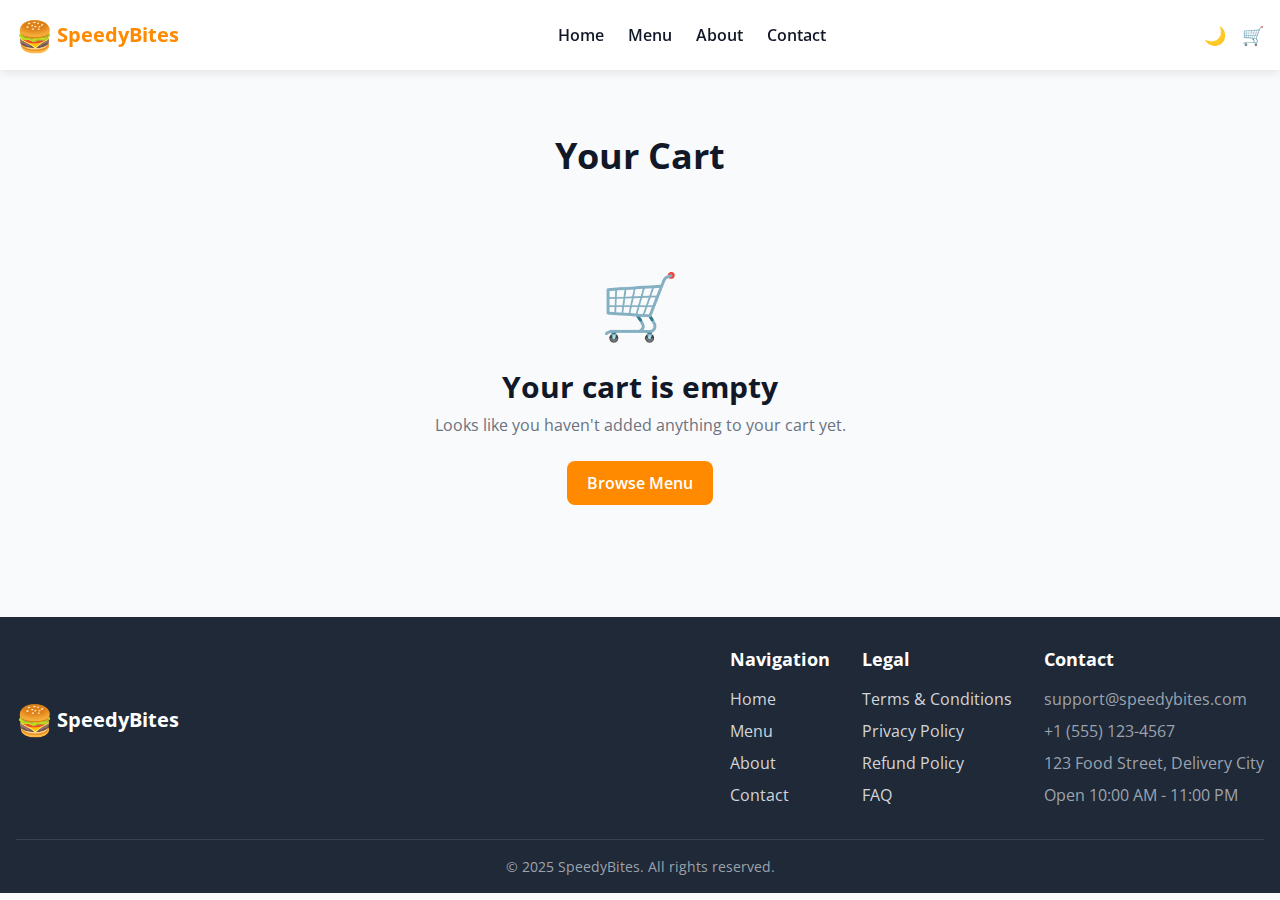
<file: cart.html>
<!DOCTYPE html>
<html lang="en">
<head>
  <meta charset="UTF-8">
  <meta name="viewport" content="width=device-width, initial-scale=1.0">
  <meta name="description" content="SpeedyBites - Your Cart">
  <title>Your Cart | SpeedyBites</title>
  <link rel="stylesheet" href="css/variables.css">
  <link rel="stylesheet" href="css/style.css">
  <link rel="stylesheet" href="css/components.css">
  <link rel="stylesheet" href="css/layout.css">
  <link rel="stylesheet" href="css/responsive.css">
  <link rel="preconnect" href="https://fonts.googleapis.com">
  <link rel="preconnect" href="https://fonts.gstatic.com" crossorigin>
  <link href="https://fonts.googleapis.com/css2?family=Open+Sans:wght@400;600;700&display=swap" rel="stylesheet">
</head>
<body class="light-theme">
  <!-- Header with Navigation -->
  <header class="header">
    <div class="container">
      <div class="header-content">
        <a href="index.html" class="logo">
          <span class="logo-icon">🍔</span>
          <span class="logo-text">SpeedyBites</span>
        </a>
        
        <nav class="nav-links">
          <ul>
            <li><a href="index.html">Home</a></li>
            <li><a href="index.html#menu">Menu</a></li>
            <li><a href="index.html#about">About</a></li>
            <li><a href="index.html#contact">Contact</a></li>
          </ul>
        </nav>
        
        <div class="header-actions">
          <button class="theme-toggle" aria-label="Toggle dark/light mode">
            <span class="theme-toggle-icon">🌙</span>
          </button>
          <div class="cart-container">
            <a href="cart.html" class="cart-icon active" aria-label="View cart">
              <span class="cart-icon-svg">🛒</span>
              <span class="cart-count" aria-label="Items in cart">0</span>
            </a>
          </div>
          <button class="mobile-menu-toggle" aria-label="Toggle menu">
            <span class="mobile-menu-icon"></span>
          </button>
        </div>
      </div>
    </div>
  </header>

  <!-- Mobile Navigation Menu (Hidden by default) -->
  <div class="mobile-menu">
    <nav class="mobile-nav">
      <ul>
        <li><a href="index.html">Home</a></li>
        <li><a href="index.html#menu">Menu</a></li>
        <li><a href="index.html#about">About</a></li>
        <li><a href="index.html#contact">Contact</a></li>
      </ul>
    </nav>
  </div>

  <!-- Cart Section -->
  <section class="cart-section">
    <div class="container">
      <h1 class="page-title">Your Cart</h1>
      
      <div class="cart-container">
        <div class="cart-items" id="cart-items">
          <!-- Cart items will be inserted here by JavaScript -->
        </div>
        
        <div class="cart-empty" id="cart-empty">
          <div class="cart-empty-icon">🛒</div>
          <h2>Your cart is empty</h2>
          <p>Looks like you haven't added anything to your cart yet.</p>
          <a href="index.html#menu" class="btn btn-primary">Browse Menu</a>
        </div>
        
        <div class="cart-summary" id="cart-summary">
          <h2 class="summary-title">Order Summary</h2>
          <div class="summary-row">
            <span>Subtotal:</span>
            <span id="cart-subtotal">₹0.00</span>
          </div>
          <div class="summary-row">
            <span>Delivery Fee:</span>
            <span id="delivery-fee">₹40.00</span>
          </div>
          <div class="summary-row">
            <span>Tax (5%):</span>
            <span id="cart-tax">₹0.00</span>
          </div>
          <div class="summary-row total">
            <span>Total:</span>
            <span id="cart-total">₹0.00</span>
          </div>
          <a href="checkout.html" class="btn btn-primary btn-block" id="checkout-btn">Proceed to Checkout</a>
          <a href="index.html#menu" class="btn btn-secondary btn-block">Continue Shopping</a>
        </div>
      </div>
    </div>
  </section>

  <!-- Footer -->
  <footer class="footer">
    <div class="container">
      <div class="footer-content">
        <div class="footer-logo">
          <span class="logo-icon">🍔</span>
          <span class="logo-text">SpeedyBites</span>
        </div>
        <div class="footer-links">
          <div class="footer-column">
            <h3>Navigation</h3>
            <ul>
              <li><a href="index.html">Home</a></li>
              <li><a href="index.html#menu">Menu</a></li>
              <li><a href="index.html#about">About</a></li>
              <li><a href="index.html#contact">Contact</a></li>
            </ul>
          </div>
          <div class="footer-column">
            <h3>Legal</h3>
            <ul>
              <li><a href="#">Terms & Conditions</a></li>
              <li><a href="#">Privacy Policy</a></li>
              <li><a href="#">Refund Policy</a></li>
              <li><a href="#">FAQ</a></li>
            </ul>
          </div>
          <div class="footer-column">
            <h3>Contact</h3>
            <ul>
              <li>support@speedybites.com</li>
              <li>+1 (555) 123-4567</li>
              <li>123 Food Street, Delivery City</li>
              <li>Open 10:00 AM - 11:00 PM</li>
            </ul>
          </div>
        </div>
      </div>
      <div class="footer-bottom">
        <p>&copy; 2025 SpeedyBites. All rights reserved.</p>
      </div>
    </div>
  </footer>

  <!-- JavaScript -->
  <script src="js/data.js"></script>
  <script src="js/utils.js"></script>
  <script src="js/cart.js"></script>
  <script src="js/ui.js"></script>
  <script src="js/cart-page.js"></script>
</body>
</html>
</file>
<file: css/variables.css>
:root {
  /* Colors */
  --color-primary-50: #fff4e6;
  --color-primary-100: #ffe8cc;
  --color-primary-200: #ffd199;
  --color-primary-300: #ffb566;
  --color-primary-400: #ff9933;
  --color-primary-500: #ff8a00; /* Main primary */
  --color-primary-600: #e67700;
  --color-primary-700: #cc6600;
  --color-primary-800: #a35200;
  --color-primary-900: #7a3e00;
  
  --color-secondary-50: #e0f7f6;
  --color-secondary-100: #b3eceb;
  --color-secondary-200: #80e0df;
  --color-secondary-300: #4dd4d2;
  --color-secondary-400: #26c9c7;
  --color-secondary-500: #0abab5; /* Main secondary */
  --color-secondary-600: #09a8a4;
  --color-secondary-700: #07918d;
  --color-secondary-800: #057a76;
  --color-secondary-900: #046460;
  
  --color-success-50: #ecfdf5;
  --color-success-100: #d1fae5;
  --color-success-200: #a7f3d0;
  --color-success-300: #6ee7b7;
  --color-success-400: #34d399;
  --color-success-500: #10b981; /* Main success */
  --color-success-600: #059669;
  --color-success-700: #047857;
  --color-success-800: #065f46;
  --color-success-900: #064e3b;
  
  --color-warning-50: #fffbeb;
  --color-warning-100: #fef3c7;
  --color-warning-200: #fde68a;
  --color-warning-300: #fcd34d;
  --color-warning-400: #fbbf24;
  --color-warning-500: #f59e0b; /* Main warning */
  --color-warning-600: #d97706;
  --color-warning-700: #b45309;
  --color-warning-800: #92400e;
  --color-warning-900: #78350f;
  
  --color-error-50: #fef2f2;
  --color-error-100: #fee2e2;
  --color-error-200: #fecaca;
  --color-error-300: #fca5a5;
  --color-error-400: #f87171;
  --color-error-500: #ef4444;
  --color-error-600: #dc2626; /* Main error */
  --color-error-700: #b91c1c;
  --color-error-800: #991b1b;
  --color-error-900: #7f1d1d;
  
  /* Gray scale */
  --color-gray-50: #f9fafb;
  --color-gray-100: #f3f4f6;
  --color-gray-200: #e5e7eb;
  --color-gray-300: #d1d5db;
  --color-gray-400: #9ca3af;
  --color-gray-500: #6b7280;
  --color-gray-600: #4b5563;
  --color-gray-700: #374151;
  --color-gray-800: #1f2937;
  --color-gray-900: #111827;
  
  /* Theme colors (light) */
  --body-bg: var(--color-gray-50);
  --body-text: var(--color-gray-900);
  --card-bg: #ffffff;
  --card-border: var(--color-gray-200);
  --header-bg: rgba(255, 255, 255, 0.95);
  --header-text: var(--color-gray-900);
  --input-bg: #ffffff;
  --input-border: var(--color-gray-300);
  --input-text: var(--color-gray-900);
  --footer-bg: var(--color-gray-800);
  --footer-text: var(--color-gray-100);
  
  /* Typography */
  --font-family: 'Open Sans', -apple-system, BlinkMacSystemFont, 'Segoe UI', Roboto, 'Helvetica Neue', Arial, sans-serif;
  --font-size-xs: 0.75rem;    /* 12px */
  --font-size-sm: 0.875rem;   /* 14px */
  --font-size-base: 1rem;     /* 16px */
  --font-size-lg: 1.125rem;   /* 18px */
  --font-size-xl: 1.25rem;    /* 20px */
  --font-size-2xl: 1.5rem;    /* 24px */
  --font-size-3xl: 1.875rem;  /* 30px */
  --font-size-4xl: 2.25rem;   /* 36px */
  --font-size-5xl: 3rem;      /* 48px */
  
  --font-weight-normal: 400;
  --font-weight-medium: 600;
  --font-weight-bold: 700;
  
  --line-height-tight: 1.2;
  --line-height-base: 1.5;
  --line-height-loose: 1.75;
  
  /* Spacing system (based on 8px) */
  --space-xs: 0.25rem;    /* 4px */
  --space-sm: 0.5rem;     /* 8px */
  --space-md: 1rem;       /* 16px */
  --space-lg: 1.5rem;     /* 24px */
  --space-xl: 2rem;       /* 32px */
  --space-2xl: 3rem;      /* 48px */
  --space-3xl: 4rem;      /* 64px */
  
  /* Shadows */
  --shadow-sm: 0 1px 2px 0 rgba(0, 0, 0, 0.05);
  --shadow-md: 0 4px 6px -1px rgba(0, 0, 0, 0.1), 0 2px 4px -1px rgba(0, 0, 0, 0.06);
  --shadow-lg: 0 10px 15px -3px rgba(0, 0, 0, 0.1), 0 4px 6px -2px rgba(0, 0, 0, 0.05);
  --shadow-xl: 0 20px 25px -5px rgba(0, 0, 0, 0.1), 0 10px 10px -5px rgba(0, 0, 0, 0.04);
  
  /* Borders */
  --border-radius-sm: 0.25rem;   /* 4px */
  --border-radius-md: 0.5rem;    /* 8px */
  --border-radius-lg: 0.75rem;   /* 12px */
  --border-radius-xl: 1rem;      /* 16px */
  --border-radius-2xl: 1.5rem;   /* 24px */
  --border-radius-full: 9999px;
  
  /* Transitions */
  --transition-fast: 150ms;
  --transition-normal: 250ms;
  --transition-slow: 350ms;
  
  /* Z-index layers */
  --z-dropdown: 10;
  --z-sticky: 20;
  --z-fixed: 30;
  --z-modal-backdrop: 40;
  --z-modal: 50;
  --z-popover: 60;
  --z-tooltip: 70;
  
  /* Container max widths */
  --container-sm: 640px;
  --container-md: 768px;
  --container-lg: 1024px;
  --container-xl: 1280px;
}

/* Dark theme color overrides */
.dark-theme {
  --body-bg: var(--color-gray-900);
  --body-text: var(--color-gray-100);
  --card-bg: var(--color-gray-800);
  --card-border: var(--color-gray-700);
  --header-bg: rgba(17, 24, 39, 0.95);
  --header-text: var(--color-gray-100);
  --input-bg: var(--color-gray-800);
  --input-border: var(--color-gray-700);
  --input-text: var(--color-gray-100);
  --footer-bg: var(--color-gray-900);
  --footer-text: var(--color-gray-100);
}

/* Media query breakpoints */
@media (max-width: 640px) {
  :root {
    --font-size-4xl: 1.875rem;  /* 30px */
    --font-size-5xl: 2.25rem;   /* 36px */
    --space-2xl: 2rem;          /* 32px */
    --space-3xl: 3rem;          /* 48px */
  }
}
</file>
<file: css/style.css>
/* Base Styles */
*,
*::before,
*::after {
  box-sizing: border-box;
  margin: 0;
  padding: 0;
}

html {
  font-size: 16px;
  scroll-behavior: smooth;
  scroll-padding-top: 80px; /* Account for sticky header */
}

body {
  font-family: var(--font-family);
  font-size: var(--font-size-base);
  font-weight: var(--font-weight-normal);
  line-height: var(--line-height-base);
  color: var(--body-text);
  background-color: var(--body-bg);
  -webkit-font-smoothing: antialiased;
  -moz-osx-font-smoothing: grayscale;
  transition: background-color var(--transition-normal), color var(--transition-normal);
}

img {
  max-width: 100%;
  height: auto;
  display: block;
}

a {
  color: var(--color-primary-500);
  text-decoration: none;
  transition: color var(--transition-fast);
}

a:hover {
  color: var(--color-primary-600);
}

button {
  cursor: pointer;
  font-family: inherit;
}

ul, ol {
  list-style: none;
}

input,
textarea,
select,
button {
  font: inherit;
}

/* Accessibility */
.visually-hidden {
  position: absolute;
  width: 1px;
  height: 1px;
  padding: 0;
  margin: -1px;
  overflow: hidden;
  clip: rect(0, 0, 0, 0);
  white-space: nowrap;
  border-width: 0;
}

/* Focus styles for keyboard navigation */
:focus-visible {
  outline: 2px solid var(--color-primary-500);
  outline-offset: 3px;
}

/* Skip to content link for accessibility */
.skip-to-content {
  position: absolute;
  top: -40px;
  left: 0;
  padding: 8px 16px;
  background-color: var(--color-primary-500);
  color: white;
  z-index: var(--z-tooltip);
  transition: top var(--transition-fast);
}

.skip-to-content:focus {
  top: 0;
}

/* Typography */
h1, h2, h3, h4, h5, h6 {
  margin-top: 0;
  margin-bottom: 0.5em;
  font-weight: var(--font-weight-bold);
  line-height: var(--line-height-tight);
}

h1 {
  font-size: var(--font-size-4xl);
}

h2 {
  font-size: var(--font-size-3xl);
}

h3 {
  font-size: var(--font-size-2xl);
}

h4 {
  font-size: var(--font-size-xl);
}

h5 {
  font-size: var(--font-size-lg);
}

h6 {
  font-size: var(--font-size-base);
}

p {
  margin-top: 0;
  margin-bottom: 1rem;
}

small {
  font-size: var(--font-size-sm);
}

/* Section styles */
.section-title {
  text-align: center;
  margin-bottom: var(--space-xl);
  position: relative;
  padding-bottom: var(--space-sm);
}

.section-title::after {
  content: '';
  position: absolute;
  bottom: 0;
  left: 50%;
  transform: translateX(-50%);
  width: 60px;
  height: 3px;
  background-color: var(--color-primary-500);
  border-radius: var(--border-radius-full);
}

.section-subtitle {
  margin-bottom: var(--space-md);
  color: var(--color-gray-700);
}

.dark-theme .section-subtitle {
  color: var(--color-gray-300);
}

.page-title {
  text-align: center;
  margin: var(--space-xl) 0;
}

/* Helper classes */
.text-center {
  text-align: center;
}

.highlight {
  color: var(--color-primary-500);
}

.text-sm {
  font-size: var(--font-size-sm);
}

.text-lg {
  font-size: var(--font-size-lg);
}

.text-xl {
  font-size: var(--font-size-xl);
}

.text-bold {
  font-weight: var(--font-weight-bold);
}

.text-medium {
  font-weight: var(--font-weight-medium);
}

.muted {
  color: var(--color-gray-500);
}

.hide {
  display: none !important;
}

/* Veg/Non-Veg indicators */
.veg-indicator, .non-veg-indicator {
  display: inline-block;
  width: 12px;
  height: 12px;
  border-radius: 50%;
  margin-right: 4px;
  border: 1px solid;
}

.veg-indicator {
  background-color: #0f9d58;
  border-color: #0b8043;
}

.non-veg-indicator {
  background-color: #da3633;
  border-color: #a52724;
}

/* Screen reader only text */
.sr-only {
  position: absolute;
  width: 1px;
  height: 1px;
  padding: 0;
  margin: -1px;
  overflow: hidden;
  clip: rect(0, 0, 0, 0);
  white-space: nowrap;
  border-width: 0;
}
</file>
<file: css/components.css>
/* Buttons */
.btn {
  display: inline-flex;
  align-items: center;
  justify-content: center;
  padding: 0.625rem 1.25rem;
  font-size: var(--font-size-base);
  font-weight: var(--font-weight-medium);
  line-height: 1.5;
  text-align: center;
  text-decoration: none;
  border: none;
  border-radius: var(--border-radius-md);
  transition: all var(--transition-fast);
  cursor: pointer;
}

.btn:disabled {
  opacity: 0.65;
  pointer-events: none;
}

.btn-primary {
  background-color: var(--color-primary-500);
  color: white;
}

.btn-primary:hover {
  background-color: var(--color-primary-600);
  color: white;
  transform: translateY(-1px);
}

.btn-primary:active {
  transform: translateY(0);
}

.btn-secondary {
  background-color: transparent;
  color: var(--color-primary-500);
  border: 1px solid var(--color-primary-500);
}

.btn-secondary:hover {
  background-color: var(--color-primary-50);
  color: var(--color-primary-600);
  transform: translateY(-1px);
}

.btn-secondary:active {
  transform: translateY(0);
}

.btn-block {
  display: block;
  width: 100%;
}

.btn-sm {
  padding: 0.375rem 0.75rem;
  font-size: var(--font-size-sm);
}

.btn-lg {
  padding: 0.75rem 1.5rem;
  font-size: var(--font-size-lg);
}

/* Cards */
.card {
  background-color: var(--card-bg);
  border-radius: var(--border-radius-lg);
  box-shadow: var(--shadow-md);
  overflow: hidden;
  transition: box-shadow var(--transition-fast), transform var(--transition-fast);
}

.card:hover {
  box-shadow: var(--shadow-lg);
  transform: translateY(-4px);
}

.card-img {
  width: 100%;
  height: 200px;
  object-fit: cover;
}

.card-body {
  padding: var(--space-md);
}

.card-title {
  font-size: var(--font-size-lg);
  font-weight: var(--font-weight-medium);
  margin-bottom: var(--space-sm);
}

.card-text {
  color: var(--color-gray-600);
  margin-bottom: var(--space-md);
}

.dark-theme .card-text {
  color: var(--color-gray-300);
}

.card-footer {
  display: flex;
  justify-content: space-between;
  align-items: center;
  padding: var(--space-md);
  background-color: rgba(0,0,0,0.02);
}

.dark-theme .card-footer {
  background-color: rgba(255,255,255,0.02);
}

/* Food item card */
.food-card {
  position: relative;
  background-color: var(--card-bg);
  border-radius: var(--border-radius-lg);
  box-shadow: var(--shadow-md);
  overflow: hidden;
  transition: box-shadow var(--transition-fast), transform var(--transition-fast);
}

.food-card:hover {
  box-shadow: var(--shadow-lg);
  transform: translateY(-4px);
}

.food-card-image {
  width: 100%;
  height: 180px;
  object-fit: cover;
}

.food-card-body {
  padding: var(--space-md);
}

.food-card-tag {
  position: absolute;
  top: 10px;
  left: 10px;
  padding: 4px 8px;
  border-radius: var(--border-radius-full);
  font-size: var(--font-size-xs);
  font-weight: var(--font-weight-medium);
  background-color: var(--color-primary-500);
  color: white;
}

.veg-badge, .non-veg-badge {
  position: absolute;
  top: 10px;
  right: 10px;
  width: 20px;
  height: 20px;
  display: flex;
  align-items: center;
  justify-content: center;
  border: 1px solid;
  border-radius: 4px;
}

.veg-badge {
  background-color: rgba(15, 157, 88, 0.1);
  border-color: #0f9d58;
}

.veg-badge::after {
  content: '';
  width: 10px;
  height: 10px;
  border-radius: 50%;
  background-color: #0f9d58;
}

.non-veg-badge {
  background-color: rgba(218, 54, 51, 0.1);
  border-color: #da3633;
}

.non-veg-badge::after {
  content: '';
  width: 10px;
  height: 10px;
  border-radius: 50%;
  background-color: #da3633;
}

.food-card-title {
  font-size: var(--font-size-lg);
  font-weight: var(--font-weight-medium);
  margin-bottom: var(--space-xs);
}

.food-card-category {
  font-size: var(--font-size-sm);
  color: var(--color-gray-500);
  margin-bottom: var(--space-sm);
}

.food-card-desc {
  font-size: var(--font-size-sm);
  color: var(--color-gray-600);
  margin-bottom: var(--space-md);
  display: -webkit-box;
  -webkit-line-clamp: 2;
  -webkit-box-orient: vertical;
  overflow: hidden;
  text-overflow: ellipsis;
  height: 2.6em; /* Ensure fixed height for consistency */
}

.dark-theme .food-card-desc {
  color: var(--color-gray-300);
}

.food-card-price-row {
  display: flex;
  justify-content: space-between;
  align-items: center;
}

.food-card-price {
  font-size: var(--font-size-lg);
  font-weight: var(--font-weight-bold);
  color: var(--color-primary-500);
}

/* Forms */
.form-group {
  margin-bottom: var(--space-md);
}

.form-row {
  display: flex;
  gap: var(--space-md);
  margin-bottom: var(--space-md);
}

label {
  display: block;
  margin-bottom: var(--space-xs);
  font-weight: var(--font-weight-medium);
}

input,
textarea,
select {
  width: 100%;
  padding: 0.625rem;
  border: 1px solid var(--input-border);
  border-radius: var(--border-radius-md);
  background-color: var(--input-bg);
  color: var(--input-text);
  transition: border-color var(--transition-fast), box-shadow var(--transition-fast);
}

input:focus,
textarea:focus,
select:focus {
  border-color: var(--color-primary-300);
  box-shadow: 0 0 0 3px var(--color-primary-100);
  outline: none;
}

.dark-theme input:focus,
.dark-theme textarea:focus,
.dark-theme select:focus {
  border-color: var(--color-primary-500);
  box-shadow: 0 0 0 3px rgba(255, 138, 0, 0.2);
}

.form-hint {
  display: block;
  margin-top: var(--space-xs);
  font-size: var(--font-size-sm);
  color: var(--color-gray-500);
}

/* Alerts and Toasts */
.toast {
  position: fixed;
  bottom: 20px;
  right: 20px;
  display: flex;
  align-items: center;
  background-color: var(--color-success-500);
  color: white;
  padding: var(--space-sm) var(--space-md);
  border-radius: var(--border-radius-md);
  box-shadow: var(--shadow-lg);
  z-index: var(--z-tooltip);
  opacity: 0;
  transform: translateY(20px);
  transition: opacity var(--transition-fast), transform var(--transition-fast);
  pointer-events: none;
}

.toast.show {
  opacity: 1;
  transform: translateY(0);
  pointer-events: all;
}

.toast-content {
  display: flex;
  align-items: center;
}

.toast-icon {
  margin-right: var(--space-sm);
  font-size: var(--font-size-lg);
}

.toast-message {
  font-weight: var(--font-weight-medium);
}

.toast-close {
  margin-left: var(--space-md);
  background: none;
  border: none;
  color: white;
  font-size: var(--font-size-xl);
  cursor: pointer;
  opacity: 0.7;
}

.toast-close:hover {
  opacity: 1;
}

/* Loading Spinner */
.loading-spinner {
  display: flex;
  justify-content: center;
  align-items: center;
  padding: var(--space-lg) 0;
}

.spinner {
  width: 40px;
  height: 40px;
  border: 4px solid rgba(0, 0, 0, 0.1);
  border-radius: 50%;
  border-top: 4px solid var(--color-primary-500);
  animation: spin 1s linear infinite;
}

.dark-theme .spinner {
  border: 4px solid rgba(255, 255, 255, 0.1);
  border-top: 4px solid var(--color-primary-500);
}

@keyframes spin {
  0% { transform: rotate(0deg); }
  100% { transform: rotate(360deg); }
}

/* Loading Overlay */
.loading-overlay {
  position: fixed;
  top: 0;
  left: 0;
  width: 100%;
  height: 100%;
  background-color: rgba(0, 0, 0, 0.5);
  display: flex;
  justify-content: center;
  align-items: center;
  z-index: var(--z-modal);
  opacity: 0;
  visibility: hidden;
  transition: opacity var(--transition-normal);
}

.loading-overlay.show {
  opacity: 1;
  visibility: visible;
}

.loading-overlay .loading-spinner {
  background-color: var(--card-bg);
  padding: var(--space-xl);
  border-radius: var(--border-radius-lg);
  box-shadow: var(--shadow-xl);
  flex-direction: column;
}

.loading-overlay p {
  margin-top: var(--space-md);
  color: var(--body-text);
  font-weight: var(--font-weight-medium);
}

/* Badges */
.badge {
  display: inline-block;
  padding: 0.25em 0.625em;
  font-size: var(--font-size-xs);
  font-weight: var(--font-weight-medium);
  line-height: 1;
  text-align: center;
  white-space: nowrap;
  vertical-align: baseline;
  border-radius: var(--border-radius-full);
  background-color: var(--color-gray-200);
  color: var(--color-gray-800);
}

.badge-primary {
  background-color: var(--color-primary-500);
  color: white;
}

.badge-secondary {
  background-color: var(--color-secondary-500);
  color: white;
}

.badge-success {
  background-color: var(--color-success-500);
  color: white;
}

.badge-warning {
  background-color: var(--color-warning-500);
  color: white;
}

.badge-error {
  background-color: var(--color-error-600);
  color: white;
}

/* Quantity Control */
.quantity-control {
  display: flex;
  align-items: center;
}

.quantity-btn {
  width: 30px;
  height: 30px;
  display: flex;
  align-items: center;
  justify-content: center;
  background-color: var(--color-gray-200);
  border: none;
  border-radius: 50%;
  font-size: var(--font-size-lg);
  font-weight: var(--font-weight-bold);
  color: var(--color-gray-700);
  transition: background-color var(--transition-fast);
}

.quantity-btn:hover {
  background-color: var(--color-gray-300);
}

.dark-theme .quantity-btn {
  background-color: var(--color-gray-700);
  color: var(--color-gray-200);
}

.dark-theme .quantity-btn:hover {
  background-color: var(--color-gray-600);
}

.quantity-input {
  width: 40px;
  text-align: center;
  margin: 0 var(--space-xs);
  padding: 4px;
  border: 1px solid var(--color-gray-300);
  border-radius: var(--border-radius-md);
}

/* Filter and Sort Controls */
.filter-btn {
  padding: 0.375rem 0.75rem;
  background-color: var(--color-gray-100);
  border: 1px solid var(--color-gray-300);
  border-radius: var(--border-radius-md);
  font-size: var(--font-size-sm);
  font-weight: var(--font-weight-medium);
  color: var(--color-gray-700);
  transition: background-color var(--transition-fast), border-color var(--transition-fast), color var(--transition-fast);
  cursor: pointer;
}

.filter-btn:hover {
  background-color: var(--color-gray-200);
}

.filter-btn.active {
  background-color: var(--color-primary-500);
  border-color: var(--color-primary-500);
  color: white;
}

.dark-theme .filter-btn {
  background-color: var(--color-gray-700);
  border-color: var(--color-gray-600);
  color: var(--color-gray-200);
}

.dark-theme .filter-btn:hover {
  background-color: var(--color-gray-600);
}

.dark-theme .filter-btn.active {
  background-color: var(--color-primary-500);
  border-color: var(--color-primary-500);
  color: white;
}

.sort-select {
  padding: 0.375rem 0.75rem;
  background-color: var(--color-gray-100);
  border: 1px solid var(--color-gray-300);
  border-radius: var(--border-radius-md);
  font-size: var(--font-size-sm);
  font-weight: var(--font-weight-medium);
  color: var(--color-gray-700);
  cursor: pointer;
}

.dark-theme .sort-select {
  background-color: var(--color-gray-700);
  border-color: var(--color-gray-600);
  color: var(--color-gray-200);
}

/* Search Input */
.search-container {
  position: relative;
}

.search-input {
  padding-right: 40px;
  border-radius: var(--border-radius-md);
}

.search-btn {
  position: absolute;
  top: 50%;
  right: 8px;
  transform: translateY(-50%);
  border: none;
  background: none;
  color: var(--color-gray-500);
  cursor: pointer;
}

.dark-theme .search-btn {
  color: var(--color-gray-400);
}

/* Social Icons */
.social-icons {
  display: flex;
  gap: var(--space-sm);
  margin-top: var(--space-sm);
}

.social-icons a {
  display: flex;
  align-items: center;
  justify-content: center;
  width: 40px;
  height: 40px;
  background-color: var(--color-gray-200);
  border-radius: 50%;
  color: var(--color-gray-700);
  transition: background-color var(--transition-fast), color var(--transition-fast);
}

.social-icons a:hover {
  background-color: var(--color-primary-500);
  color: white;
}

.dark-theme .social-icons a {
  background-color: var(--color-gray-700);
  color: var(--color-gray-300);
}

.dark-theme .social-icons a:hover {
  background-color: var(--color-primary-500);
  color: white;
}

/* Payment Options */
.payment-options {
  margin-bottom: var(--space-lg);
}

.payment-option {
  margin-bottom: var(--space-sm);
}

.payment-label {
  display: flex;
  align-items: center;
  padding: var(--space-md);
  border: 1px solid var(--color-gray-300);
  border-radius: var(--border-radius-md);
  cursor: pointer;
  transition: border-color var(--transition-fast);
}

.payment-label:hover {
  border-color: var(--color-primary-300);
}

input[type="radio"]:checked + .payment-label {
  border-color: var(--color-primary-500);
  background-color: var(--color-primary-50);
}

.dark-theme input[type="radio"]:checked + .payment-label {
  border-color: var(--color-primary-500);
  background-color: rgba(255, 138, 0, 0.1);
}

.payment-icon {
  font-size: var(--font-size-2xl);
  margin-right: var(--space-md);
}

.payment-text {
  display: flex;
  flex-direction: column;
}

.payment-name {
  font-weight: var(--font-weight-medium);
  margin-bottom: var(--space-xs);
}

.payment-desc {
  font-size: var(--font-size-sm);
  color: var(--color-gray-500);
}

/* No Results */
.no-results {
  text-align: center;
  padding: var(--space-2xl) 0;
  color: var(--color-gray-500);
  display: none;
}

.no-results p {
  margin-bottom: var(--space-md);
}

/* Confirmation Status */
.confirmation-icon {
  font-size: 64px;
  text-align: center;
  margin-bottom: var(--space-md);
  color: var(--color-success-500);
}

.confirmation-title {
  text-align: center;
  margin-bottom: var(--space-sm);
}

.confirmation-message {
  text-align: center;
  margin-bottom: var(--space-xl);
  font-size: var(--font-size-lg);
}

/* Order Tracking */
.tracking-status {
  display: flex;
  flex-direction: column;
  gap: var(--space-lg);
  margin: var(--space-xl) 0;
  position: relative;
}

.tracking-status::before {
  content: '';
  position: absolute;
  top: 0;
  left: 25px;
  width: 2px;
  height: 100%;
  background-color: var(--color-gray-300);
  z-index: -1;
}

.status-step {
  display: flex;
  align-items: flex-start;
}

.step-icon {
  width: 50px;
  height: 50px;
  display: flex;
  align-items: center;
  justify-content: center;
  background-color: var(--color-gray-100);
  border: 2px solid var(--color-gray-300);
  border-radius: 50%;
  margin-right: var(--space-md);
  font-size: var(--font-size-xl);
}

.status-step.completed .step-icon {
  background-color: var(--color-success-100);
  border-color: var(--color-success-500);
  color: var(--color-success-500);
}

.status-step.current .step-icon {
  background-color: var(--color-primary-100);
  border-color: var(--color-primary-500);
  color: var(--color-primary-500);
}

.step-text h3 {
  margin-bottom: var(--space-xs);
}

.step-text p {
  font-size: var(--font-size-sm);
  color: var(--color-gray-500);
}

/* Dark theme overrides for specific components */
.dark-theme .step-icon {
  background-color: var(--color-gray-800);
  border-color: var(--color-gray-600);
}

.dark-theme .tracking-status::before {
  background-color: var(--color-gray-600);
}

.dark-theme .status-step.completed .step-icon {
  background-color: rgba(16, 185, 129, 0.2);
  border-color: var(--color-success-500);
}

.dark-theme .status-step.current .step-icon {
  background-color: rgba(255, 138, 0, 0.2);
  border-color: var(--color-primary-500);
}
</file>
<file: css/layout.css>
/* Container */
.container {
  width: 100%;
  max-width: var(--container-xl);
  margin-left: auto;
  margin-right: auto;
  padding-left: var(--space-md);
  padding-right: var(--space-md);
}

/* Header */
.header {
  position: sticky;
  top: 0;
  background-color: var(--header-bg);
  backdrop-filter: blur(10px);
  -webkit-backdrop-filter: blur(10px);
  box-shadow: 0 2px 10px rgba(0, 0, 0, 0.1);
  z-index: var(--z-sticky);
  transition: background-color var(--transition-normal);
}

.header-content {
  display: flex;
  align-items: center;
  justify-content: space-between;
  height: 70px;
}

.logo {
  display: flex;
  align-items: center;
  font-size: var(--font-size-xl);
  font-weight: var(--font-weight-bold);
  color: var(--color-primary-500);
}

.logo-icon {
  margin-right: var(--space-xs);
  font-size: 1.5em;
}

.nav-links {
  display: flex;
}

.nav-links ul {
  display: flex;
  gap: var(--space-lg);
}

.nav-links a {
  position: relative;
  color: var(--header-text);
  font-weight: var(--font-weight-medium);
  padding: var(--space-xs) 0;
}

.nav-links a::after {
  content: '';
  position: absolute;
  bottom: 0;
  left: 0;
  width: 0;
  height: 2px;
  background-color: var(--color-primary-500);
  transition: width var(--transition-normal);
}

.nav-links a:hover::after,
.nav-links a.active::after {
  width: 100%;
}

.header-actions {
  display: flex;
  align-items: center;
  gap: var(--space-md);
}

.theme-toggle {
  background: none;
  border: none;
  color: var(--header-text);
  font-size: var(--font-size-lg);
  cursor: pointer;
  transition: color var(--transition-fast);
}

.theme-toggle:hover {
  color: var(--color-primary-500);
}

.cart-container {
  position: relative;
}

.cart-icon {
  position: relative;
  color: var(--header-text);
  font-size: var(--font-size-lg);
  transition: color var(--transition-fast);
}

.cart-icon:hover,
.cart-icon.active {
  color: var(--color-primary-500);
}

.cart-count {
  position: absolute;
  top: -8px;
  right: -8px;
  width: 20px;
  height: 20px;
  display: flex;
  align-items: center;
  justify-content: center;
  background-color: var(--color-primary-500);
  color: white;
  font-size: var(--font-size-xs);
  font-weight: var(--font-weight-bold);
  border-radius: 50%;
}

.mobile-menu-toggle {
  display: none;
  background: none;
  border: none;
  color: var(--header-text);
  cursor: pointer;
}

.mobile-menu-icon {
  display: block;
  width: 24px;
  height: 2px;
  background-color: currentColor;
  position: relative;
  transition: background-color var(--transition-fast);
}

.mobile-menu-icon::before,
.mobile-menu-icon::after {
  content: '';
  position: absolute;
  width: 100%;
  height: 100%;
  background-color: currentColor;
  transition: transform var(--transition-fast);
}

.mobile-menu-icon::before {
  top: -8px;
}

.mobile-menu-icon::after {
  bottom: -8px;
}

.mobile-menu-toggle.active .mobile-menu-icon {
  background-color: transparent;
}

.mobile-menu-toggle.active .mobile-menu-icon::before {
  transform: rotate(45deg);
  top: 0;
}

.mobile-menu-toggle.active .mobile-menu-icon::after {
  transform: rotate(-45deg);
  bottom: 0;
}

.mobile-menu {
  display: none;
  padding: var(--space-md);
  background-color: var(--card-bg);
  box-shadow: 0 4px 10px rgba(0, 0, 0, 0.1);
}

.mobile-menu.active {
  display: block;
}

.mobile-nav ul {
  display: flex;
  flex-direction: column;
  gap: var(--space-md);
}

.mobile-nav a {
  display: block;
  padding: var(--space-sm) 0;
  color: var(--body-text);
  font-weight: var(--font-weight-medium);
}

.mobile-nav a.active {
  color: var(--color-primary-500);
}

/* Hero Section */
.hero {
  position: relative;
  min-height: 500px;
  background-image: linear-gradient(rgba(0, 0, 0, 0.5), rgba(0, 0, 0, 0.5)), url('https://images.pexels.com/photos/1640773/pexels-photo-1640773.jpeg?auto=compress&cs=tinysrgb&w=1600');
  background-size: cover;
  background-position: center;
  color: white;
  display: flex;
  align-items: center;
  text-align: center;
}

.hero-content {
  max-width: 700px;
  margin: 0 auto;
  padding: var(--space-xl) 0;
}

.hero-title {
  font-size: var(--font-size-5xl);
  margin-bottom: var(--space-md);
  line-height: 1.2;
}

.hero-subtitle {
  font-size: var(--font-size-xl);
  margin-bottom: var(--space-xl);
  opacity: 0.9;
}

/* Menu Section */
.menu-section {
  padding: var(--space-3xl) 0;
}

.controls-container {
  margin-bottom: var(--space-xl);
}

.filter-container {
  display: flex;
  flex-wrap: wrap;
  justify-content: space-between;
  align-items: flex-start;
  margin-top: var(--space-lg);
  gap: var(--space-lg);
}

.filter-group {
  flex: 1;
  min-width: 250px;
}

.filter-title {
  margin-bottom: var(--space-sm);
  font-size: var(--font-size-lg);
}

.category-filters {
  display: flex;
  flex-wrap: wrap;
  gap: var(--space-sm);
}

.food-grid {
  display: grid;
  grid-template-columns: repeat(auto-fill, minmax(300px, 1fr));
  gap: var(--space-lg);
}

/* Features Section */
.features-section {
  padding: var(--space-3xl) 0;
  background-color: var(--color-gray-100);
}

.dark-theme .features-section {
  background-color: var(--color-gray-800);
}

.features-grid {
  display: grid;
  grid-template-columns: repeat(auto-fit, minmax(250px, 1fr));
  gap: var(--space-lg);
}

.feature-card {
  background-color: var(--card-bg);
  border-radius: var(--border-radius-lg);
  padding: var(--space-lg);
  text-align: center;
  box-shadow: var(--shadow-sm);
  transition: transform var(--transition-normal), box-shadow var(--transition-normal);
}

.feature-card:hover {
  transform: translateY(-5px);
  box-shadow: var(--shadow-md);
}

.feature-icon {
  font-size: 3rem;
  margin-bottom: var(--space-md);
  color: var(--color-primary-500);
}

.feature-title {
  margin-bottom: var(--space-sm);
  font-size: var(--font-size-xl);
}

.feature-desc {
  color: var(--color-gray-600);
}

.dark-theme .feature-desc {
  color: var(--color-gray-300);
}

/* About Section */
.about-section {
  padding: var(--space-3xl) 0;
}

.about-content {
  display: grid;
  grid-template-columns: 1fr 1fr;
  gap: var(--space-xl);
  align-items: center;
}

.about-text {
  max-width: 600px;
}

.about-text p {
  margin-bottom: var(--space-md);
  color: var(--color-gray-600);
}

.dark-theme .about-text p {
  color: var(--color-gray-300);
}

.about-image img {
  width: 100%;
  height: auto;
  border-radius: var(--border-radius-lg);
  box-shadow: var(--shadow-lg);
}

/* Contact Section */
.contact-section {
  padding: var(--space-3xl) 0;
  background-color: var(--color-gray-100);
}

.dark-theme .contact-section {
  background-color: var(--color-gray-800);
}

.contact-content {
  display: grid;
  grid-template-columns: 1fr 2fr;
  gap: var(--space-xl);
}

.contact-info {
  padding: var(--space-lg);
  background-color: var(--card-bg);
  border-radius: var(--border-radius-lg);
  box-shadow: var(--shadow-sm);
}

.contact-info h3 {
  margin-bottom: var(--space-md);
}

.contact-info p {
  margin-bottom: var(--space-sm);
}

.contact-form {
  padding: var(--space-lg);
  background-color: var(--card-bg);
  border-radius: var(--border-radius-lg);
  box-shadow: var(--shadow-sm);
}

/* Cart Section */
.cart-section {
  padding: var(--space-xl) 0 var(--space-3xl);
}

.cart-container {
  display: center;
  grid-template-columns: 2fr 1fr;
  gap: var(--space-xl);
}

.cart-items {
  background-color: var(--card-bg);
  border-radius: var(--border-radius-lg);
  box-shadow: var(--shadow-sm);
  overflow: hidden;
}

.cart-item {
  display: flex;
  align-items: center;
  gap: var(--space-md);
  padding: var(--space-md);
  border-bottom: 1px solid var(--color-gray-200);
}

.dark-theme .cart-item {
  border-bottom-color: var(--color-gray-700);
}

.cart-item-image {
  width: 80px;
  height: 80px;
  object-fit: cover;
  border-radius: var(--border-radius-md);
}

.cart-item-info {
  flex: 1;
}

.cart-item-name {
  font-size: var(--font-size-lg);
  font-weight: var(--font-weight-medium);
  margin-bottom: var(--space-xs);
}

.cart-item-price {
  font-weight: var(--font-weight-medium);
  color: var(--color-primary-500);
}

.cart-item-controls {
  display: flex;
  align-items: center;
  gap: var(--space-md);
}

.cart-summary {
  background-color: var(--card-bg);
  border-radius: var(--border-radius-lg);
  padding: var(--space-lg);
  box-shadow: var(--shadow-sm);
  position: sticky;
  top: 90px;
  height: fit-content;
}

.summary-title {
  margin-bottom: var(--space-lg);
  font-size: var(--font-size-xl);
}

.summary-row {
  display: flex;
  justify-content: space-between;
  margin-bottom: var(--space-sm);
  padding-bottom: var(--space-sm);
  border-bottom: 1px solid var(--color-gray-200);
}

.dark-theme .summary-row {
  border-bottom-color: var(--color-gray-700);
}

.summary-row.total {
  margin-top: var(--space-md);
  padding-top: var(--space-md);
  font-size: var(--font-size-lg);
  font-weight: var(--font-weight-bold);
  border-top: 2px solid var(--color-gray-300);
  border-bottom: none;
}

.dark-theme .summary-row.total {
  border-top-color: var(--color-gray-600);
}

.cart-empty {
  display: none;
  text-align: center;
  padding: var(--space-2xl) 0;
}

.cart-empty-icon {
  font-size: 4rem;
  margin-bottom: var(--space-md);
  color: var(--color-gray-400);
}

.cart-empty h2 {
  margin-bottom: var(--space-sm);
}

.cart-empty p {
  margin-bottom: var(--space-lg);
  color: var(--color-gray-500);
}

/* Checkout Section */
.checkout-section {
  padding: var(--space-xl) 0 var(--space-3xl);
}

.checkout-container {
  display: grid;
  grid-template-columns: 3fr 2fr;
  gap: var(--space-xl);
}

.checkout-form-container {
  background-color: var(--card-bg);
  border-radius: var(--border-radius-lg);
  padding: var(--space-lg);
  box-shadow: var(--shadow-sm);
}

.order-summary {
  background-color: var(--card-bg);
  border-radius: var(--border-radius-lg);
  padding: var(--space-lg);
  box-shadow: var(--shadow-sm);
  position: sticky;
  top: 90px;
  height: fit-content;
}

.order-items {
  margin-bottom: var(--space-lg);
}

.order-item {
  display: flex;
  justify-content: space-between;
  margin-bottom: var(--space-sm);
  padding-bottom: var(--space-sm);
  border-bottom: 1px solid var(--color-gray-200);
}

.dark-theme .order-item {
  border-bottom-color: var(--color-gray-700);
}

.order-item-info {
  display: flex;
  align-items: center;
}

.order-item-quantity {
  background-color: var(--color-gray-200);
  color: var(--color-gray-800);
  width: 24px;
  height: 24px;
  display: flex;
  align-items: center;
  justify-content: center;
  border-radius: 50%;
  margin-right: var(--space-sm);
  font-size: var(--font-size-sm);
  font-weight: var(--font-weight-medium);
}

.dark-theme .order-item-quantity {
  background-color: var(--color-gray-700);
  color: var(--color-gray-200);
}

.summary-totals {
  margin-top: var(--space-lg);
}

/* Confirmation Section */
.confirmation-section {
  padding: var(--space-xl) 0 var(--space-3xl);
  min-height: calc(100vh - 70px - 300px);
}

.confirmation-container {
  max-width: 800px;
  margin: 0 auto;
  background-color: var(--card-bg);
  border-radius: var(--border-radius-lg);
  padding: var(--space-xl);
  box-shadow: var(--shadow-md);
  overflow-y: auto;
}

.order-details {
  display: grid;
  grid-template-columns: 1fr 1fr;
  gap: var(--space-xl);
  margin: var(--space-xl) 0;
}

.order-info, .delivery-info {
  background-color: var(--body-bg);
  border-radius: var(--border-radius-md);
  padding: var(--space-lg);
}

.order-info h2, .delivery-info h2 {
  margin-bottom: var(--space-md);
  font-size: var(--font-size-xl);
}

.info-row {
  display: flex;
  justify-content: space-between;
  padding: var(--space-xs) 0;
}

.ordered-items {
  margin: var(--space-md) 0;
  max-height: 300px;
  overflow-y: auto;
}

.ordered-item {
  display: flex;
  justify-content: space-between;
  padding: var(--space-sm) 0;
  border-bottom: 1px solid var(--color-gray-200);
}

.dark-theme .ordered-item {
  border-bottom-color: var(--color-gray-700);
}

.ordered-item-info {
  display: flex;
}

.ordered-item-qty {
  margin-right: var(--space-sm);
  font-weight: var(--font-weight-medium);
}

.order-totals {
  margin-top: var(--space-lg);
}

.total-row {
  display: flex;
  justify-content: space-between;
  padding: var(--space-xs) 0;
}

.total-row.final {
  margin-top: var(--space-sm);
  padding-top: var(--space-sm);
  border-top: 2px solid var(--color-gray-300);
  font-weight: var(--font-weight-bold);
  font-size: var(--font-size-lg);
}

.dark-theme .total-row.final {
  border-top-color: var(--color-gray-600);
}

.delivery-tracking {
  margin: var(--space-xl) 0;
}

/* Footer */
.footer {
  background-color: var(--footer-bg);
  color: var(--footer-text);
  padding-top: var(--space-xl);
}

.footer-content {
  display: flex;
  flex-wrap: wrap;
  justify-content: space-between;
  gap: var(--space-lg);
  padding-bottom: var(--space-xl);
}

.footer-logo {
  display: flex;
  align-items: center;
  font-size: var(--font-size-xl);
  font-weight: var(--font-weight-bold);
  color: white;
  margin-bottom: var(--space-md);
}

.footer-links {
  display: flex;
  flex-wrap: wrap;
  gap: var(--space-xl);
}

.footer-column h3 {
  color: white;
  margin-bottom: var(--space-md);
  font-size: var(--font-size-lg);
}

.footer-column ul {
  display: flex;
  flex-direction: column;
  gap: var(--space-sm);
}

.footer-column a {
  color: var(--color-gray-300);
  transition: color var(--transition-fast);
}

.footer-column a:hover {
  color: var(--color-primary-300);
}

.footer-column li {
  color: var(--color-gray-400);
}

.footer-bottom {
  padding: var(--space-md) 0;
  text-align: center;
  border-top: 1px solid var(--color-gray-700);
}

.footer-bottom p {
  margin: 0;
  font-size: var(--font-size-sm);
  color: var(--color-gray-400);
}
</file>
<file: css/responsive.css>
/* Responsive Styles */

/* Tablets and smaller desktops */
@media (max-width: 1024px) {
  .container {
    max-width: 100%;
    padding-left: var(--space-lg);
    padding-right: var(--space-lg);
  }
  
  .hero-title {
    font-size: var(--font-size-4xl);
  }
  
  .hero-subtitle {
    font-size: var(--font-size-lg);
  }
  
  .about-content {
    grid-template-columns: 1fr;
    gap: var(--space-lg);
  }
  
  .about-text {
    max-width: 100%;
  }
  
  .contact-content {
    grid-template-columns: 1fr;
  }
  
  .food-grid {
    grid-template-columns: repeat(auto-fill, minmax(250px, 1fr));
  }
  
  .checkout-container {
    grid-template-columns: 1fr;
  }
  
  .order-summary {
    position: static;
    margin-top: var(--space-lg);
  }
  
  .header-actions {
    gap: var(--space-sm);
  }
}

/* Large tablets to small desktops */
@media (max-width: 900px) {
  .cart-container {
    grid-template-columns: 1fr;
  }
  
  .cart-summary {
    position: static;
    margin-top: var(--space-lg);
  }
  
  .features-grid {
    grid-template-columns: repeat(2, 1fr);
  }
}

/* Tablets */
@media (max-width: 768px) {
  .nav-links {
    display: none;
  }
  
  .mobile-menu-toggle {
    display: block;
  }
  
  .order-details {
    grid-template-columns: 1fr;
    gap: var(--space-md);
  }
  
  .features-grid {
    grid-template-columns: 1fr;
  }
  
  .footer-content {
    flex-direction: column;
    gap: var(--space-lg);
  }
  
  .footer-links {
    width: 100%;
    justify-content: space-between;
  }
  
  .hero {
    min-height: 400px;
  }
  
  .hero-content {
    padding: var(--space-lg) 0;
  }
  
  .hero-title {
    font-size: var(--font-size-3xl);
  }
  
  .food-grid {
    grid-template-columns: repeat(auto-fill, minmax(100%, 1fr));
  }
  
  .filter-container {
    flex-direction: column;
    gap: var(--space-md);
  }
  
  .filter-group {
    width: 100%;
  }
  
  .form-row {
    flex-direction: column;
    gap: var(--space-md);
  }
}

/* Large Mobile Phones */
@media (max-width: 576px) {
  .container {
    padding-left: var(--space-md);
    padding-right: var(--space-md);
  }
  
  .hero-title {
    font-size: var(--font-size-2xl);
  }
  
  .hero-subtitle {
    font-size: var(--font-size-base);
  }
  
  .cart-item {
    flex-direction: column;
    align-items: flex-start;
    padding: var(--space-lg) var(--space-md);
  }
  
  .cart-item-image {
    width: 100%;
    height: 150px;
    margin-bottom: var(--space-sm);
  }
  
  .cart-item-info {
    width: 100%;
    margin-bottom: var(--space-sm);
  }
  
  .cart-item-controls {
    width: 100%;
    justify-content: space-between;
  }
  
  .features-section,
  .about-section,
  .contact-section,
  .menu-section {
    padding: var(--space-xl) 0;
  }
  
  .logo-text {
    display: none;
  }
  
  .footer-links {
    flex-direction: column;
    gap: var(--space-lg);
  }
  
  .payment-label {
    flex-direction: column;
    align-items: flex-start;
  }
  
  .payment-icon {
    margin-bottom: var(--space-sm);
    margin-right: 0;
  }
  
  .confirmation-container {
    padding: var(--space-md);
  }
}

/* Small Mobile Phones */
@media (max-width: 375px) {
  .header-content {
    height: 60px;
  }
  
  .hero {
    min-height: 300px;
  }
  
  .category-filters {
    flex-wrap: wrap;
    justify-content: center;
  }
  
  .filter-btn {
    font-size: var(--font-size-xs);
    padding: 0.25rem 0.5rem;
  }
  
  .sort-select {
    width: 100%;
  }
  
  .search-input {
    font-size: var(--font-size-sm);
  }
  
  .header-actions {
    gap: var(--space-xs);
  }
  
  .theme-toggle,
  .cart-icon {
    font-size: var(--font-size-base);
  }
}

/* Touch Optimizations */
@media (pointer: coarse) {
  .btn, 
  .filter-btn, 
  .sort-select, 
  input, 
  select, 
  .quantity-btn {
    min-height: 44px; /* Minimum touch target size */
  }
  
  .nav-links a {
    padding: var(--space-sm) var(--space-md);
  }
  
  input[type="checkbox"], 
  input[type="radio"] {
    transform: scale(1.2);
    margin-right: var(--space-sm);
  }
}

/* Landscape mode optimization */
@media (max-height: 500px) and (orientation: landscape) {
  .hero {
    min-height: 300px;
  }
  
  .hero-content {
    padding: var(--space-md) 0;
  }
}

/* Print styles */
@media print {
  .header, 
  .footer, 
  .btn,
  .quantity-control,
  .theme-toggle,
  .mobile-menu-toggle {
    display: none !important;
  }
  
  body {
    background-color: white;
    color: black;
  }
  
  .container {
    width: 100%;
    max-width: none;
    padding: 0;
    margin: 0;
  }
  
  .confirmation-container,
  .cart-container,
  .checkout-container {
    box-shadow: none;
    border: 1px solid #ccc;
  }
  
  a {
    text-decoration: none;
    color: black;
  }
}
</file>
